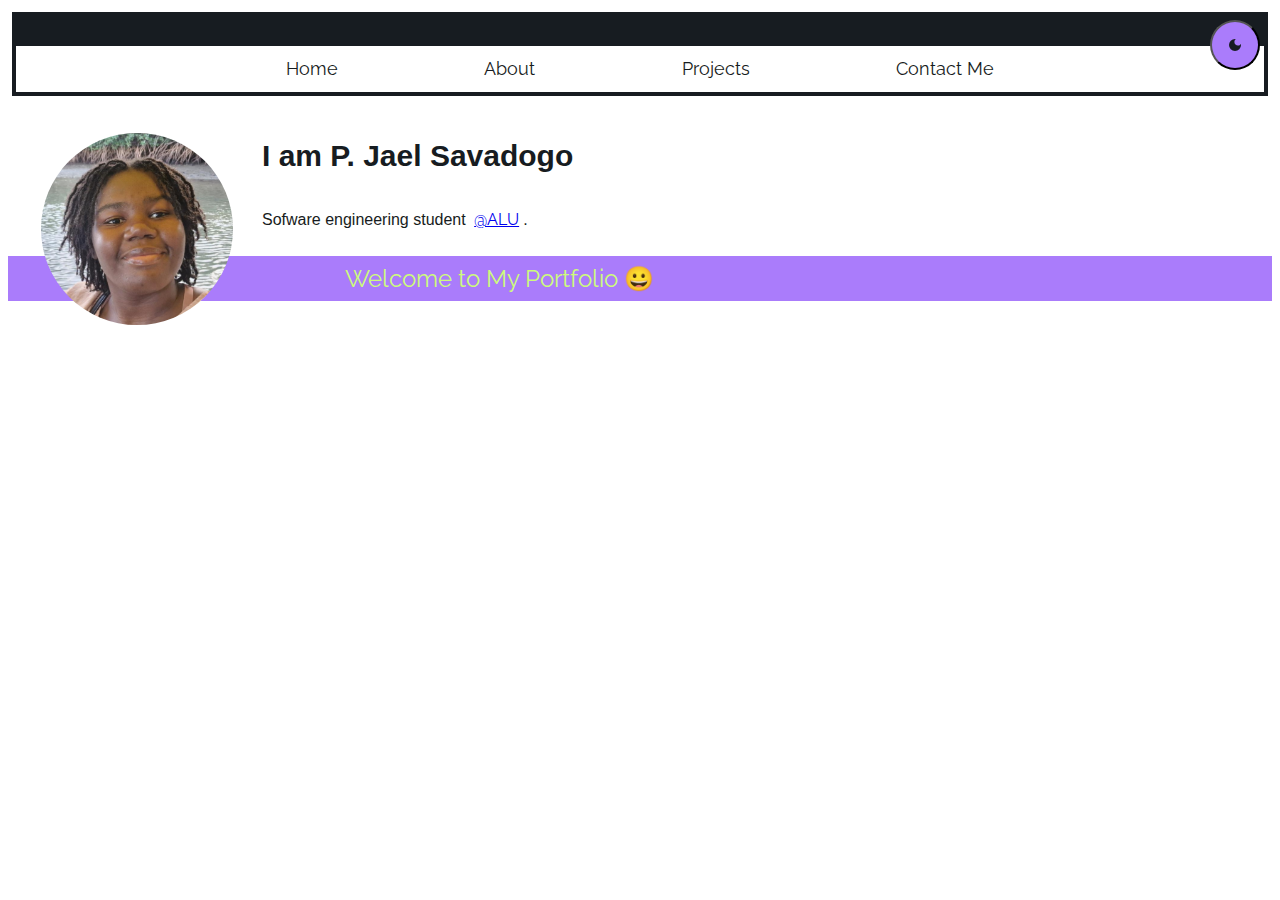
<file: Portfolio/index.html>
<!DOCTYPE html>
<html>
    <head>
        <title> Jael's Portfolio</title>
        <meta charset="UTF-8">
        <meta name="viewport" content="width=device-width, initial-scale=1.0">
        <meta name="description" content="My protfolio website version 1.0">
        <link rel="stylesheet" href="styles.css">
        <script type="text/javascript" src="main.js" defer></script>
    </head>

    <body class="normal-mode"><!--was supposed to have a light mode dark mode button but does't work and i don't know why-->
        <header class="main-header"> <!--header contains links to navigate the different pages + light and dark mode button-->
            <button id="theme-switch">
                <svg xmlns="http://www.w3.org/2000/svg" height="24px" viewBox="0 -960 960 960" width="24px"><path d="M480-120q-150 0-255-105T120-480q0-150 105-255t255-105q14 0 27.5 1t26.5 3q-41 29-65.5 75.5T444-660q0 90 63 153t153 63q55 0 101-24.5t75-65.5q2 13 3 26.5t1 27.5q0 150-105 255T480-120Z"></path></svg>
                <svg xmlns="http://www.w3.org/2000/svg" height="24px" viewBox="0 -960 960 960" width="24px"><path d="M480-280q-83 0-141.5-58.5T280-480q0-83 58.5-141.5T480-680q83 0 141.5 58.5T680-480q0 83-58.5 141.5T480-280ZM200-440H40v-80h160v80Zm720 0H760v-80h160v80ZM440-760v-160h80v160h-80Zm0 720v-160h80v160h-80ZM256-650l-101-97 57-59 96 100-52 56Zm492 496-97-101 53-55 101 97-57 59Zm-98-550 97-101 59 57-100 96-56-52ZM154-212l101-97 55 53-97 101-59-57Z"></path></svg>
            </button>
            <nav class="nav main-nav">
                <p><a class="main-nav-text-left"></a></p> <!-- for style purposes adds black band at the top-->
                <ul>
                    <li><a class="main-nav-text-left" href="index.html">Home</a></li>
                    <li><a class="main-nav-text-right" href="about.html">About</a></li>
                    <li><a class="main-nav-text-right" href="projects.html">Projects</a></li>
                    <li><a class="main-nav-text-right" href="contacts.html">Contact Me</a></li>
                </ul>
            </nav>
        </header>
        <div>
            <img class="img-profile" src="images/profile2-img.jpg" alt="Jael's profile picture">
            <h1 class="img-info">I am P. Jael Savadogo</h1>
            <p class="img-p">Sofware engineering student <a href="https://www.alueducation.com/" target="_blank">@ALU</a>.</p>
        </div>
    </body>
    <footer class="footer">
        <div class="container main-footer-container">
            <h3 class="footer-contact">Welcome to My Portfolio &#128512;</h3>
            <!--<ul class="nav footer-nav">
                <li>
                    <a href="www.linkedin.com/in/pegdwende-jaël-savadogo-999a7a2b3"></a> 
                    <img src="images/linkedin-logo.png" with="50px" height="50p">
                </li>
            </ul>-->
        </div>
    </footer>
</html>
</file>
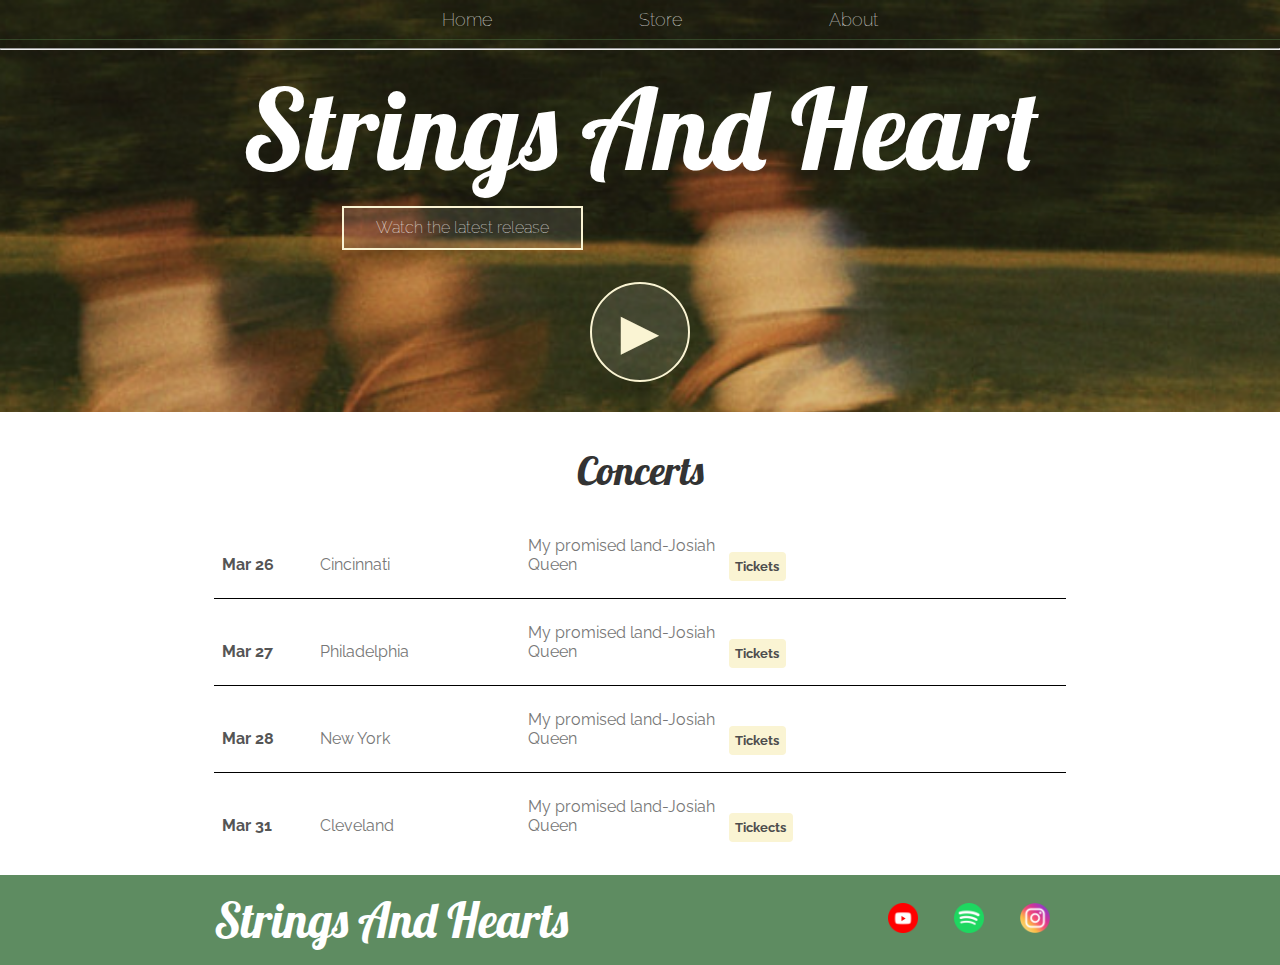
<file: Front_end/Band-website/index.html>
<!DOCTYPE html>
<html>
    <head> 
        <title>StringsAndHeart_notOfficial</title>
        <meta name="description" contents="Recreating strings and hearts artist website">
        <link rel="stylesheet" href="styles.css" />
    </head>
    <body>
        <header class="main-header">
            <nav class="nav main-nav">
                <ul>
                    <li><a href="index.html">Home</a></li>
                    <li><a href="store.html">Store</a></li>
                    <li><a href="about.html">About</a></li>
                </ul>
            </nav>
            <hr>
            <h1 class="band-name band-name-large">Strings And Heart</h1>
            <div class="container">
                <button class="btn btn-header" type="button">Watch the latest release</button>
            </div>
            <button class="btn btn-header btn-play" type="button">&#9658;</button> <!--the &#9658; = entity displaying play button symbol-->
        </header>
        <section class="content-section container">
            <h2 class="section-header">Concerts</h2>
            <div>
                <div class="tour-row">
                    <span class="tour-item tour-date">Mar 26</span> 
                    <span class="tour-item tour-city">Cincinnati</span>
                    <span class="tour-item tour-name">My promised land-Josiah Queen</span>
                    <button  class= "btn tour-item tour-btn btn-primary" type="button">Tickets</button>
                </div>
                <div class="tour-row">
                    <span class="tour-item tour-date">Mar 27</span> 
                    <span class="tour-item tour-city">Philadelphia</span>
                    <span class="tour-item tour-name">My promised land-Josiah Queen</span>
                    <button class= "btn tour-item tour-btn btn-primary" type="button">Tickets</button>
                </div>
                <div class="tour-row">
                    <span class="tour-item tour-date">Mar 28</span> 
                    <span class="tour-item tour-city">New York</span>
                    <span class="tour-item tour-name">My promised land-Josiah Queen</span>
                    <button class= "btn tour-item tour-btn btn-primary" type="button">Tickets</button>
                </div>
                <div class="tour-row">
                    <span class="tour-item tour-date">Mar 31</span> 
                    <span class="tour-item tour-city">Cleveland</span>
                    <span class="tour-item tour-name">My promised land-Josiah Queen</span>
                    <button class= "btn tour-item tour-btn btn-primary" type="button">Tickects</button>
                </div>
            </div>
        </section>
        <footer class="main-footer">
            <div class="container main-footer-container">
                <h3 class="band-name">Strings And Hearts</h3>
                <ul class="nav footer-nav">
                    <li>
                        <a href="https://www.youtube.com/@stringsandheart" target="_blank">
                            <img src="images/youtube-logo.png">
                        </a>
                    </li>
                    <li>
                        <a href="https://www.spotify.com" target="_blank">
                            <img src="images/spotify-logo.png">
                        </a>
                    </li>
                    <li>
                        <a href="https://www.instagram.com/stringsandheart" target="_blank">
                            <img src="images/instagram-logo.png">
                        </a>
                    </li>
                </ul>
            </div>
        </footer>
    </body>
</html>
</file>
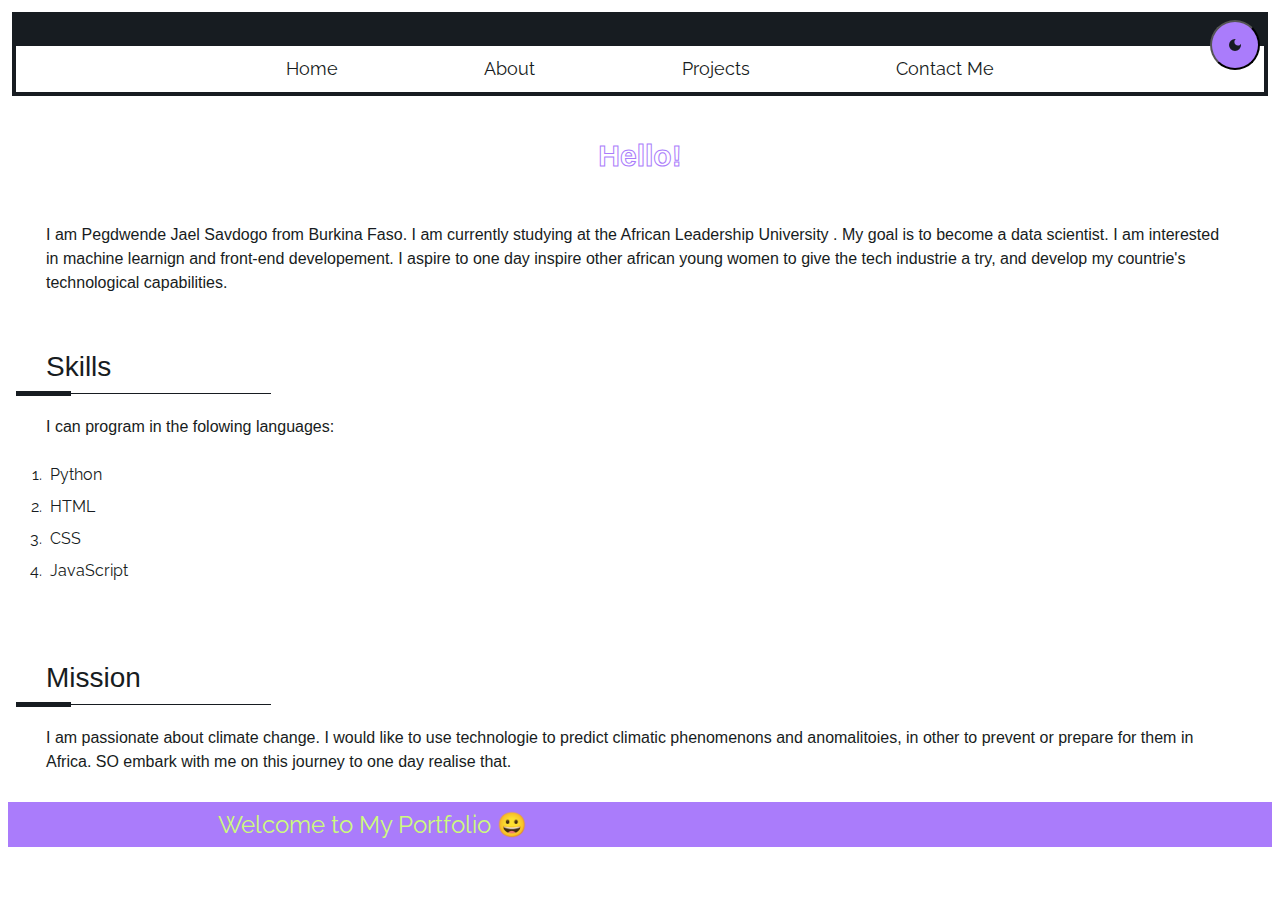
<file: Portfolio/about.html>
<!DOCTYPE html>
<html>
    <head>
        <title> Jael's Portfolio</title>
        <meta charset="UTF-8">
        <meta name="viewport" content="width=device-width, initial-scale=1.0">
        <meta name="description" content="My protfolio website version 1.0">
        <link rel="stylesheet" href="styles.css">
        <script type="text/javascript" src="main.js" defer></script>
    </head>

    <body class="normal-mode"> <!--was supposed to have a light mode dark mode button but does't work and i don't know why-->
        <header class="main-header"> <!--header contains links to navigate the different pages-->
            <button id="theme-switch">
                <svg xmlns="http://www.w3.org/2000/svg" height="24px" viewBox="0 -960 960 960" width="24px"><path d="M480-120q-150 0-255-105T120-480q0-150 105-255t255-105q14 0 27.5 1t26.5 3q-41 29-65.5 75.5T444-660q0 90 63 153t153 63q55 0 101-24.5t75-65.5q2 13 3 26.5t1 27.5q0 150-105 255T480-120Z"></path></svg>
                <svg xmlns="http://www.w3.org/2000/svg" height="24px" viewBox="0 -960 960 960" width="24px"><path d="M480-280q-83 0-141.5-58.5T280-480q0-83 58.5-141.5T480-680q83 0 141.5 58.5T680-480q0 83-58.5 141.5T480-280ZM200-440H40v-80h160v80Zm720 0H760v-80h160v80ZM440-760v-160h80v160h-80Zm0 720v-160h80v160h-80ZM256-650l-101-97 57-59 96 100-52 56Zm492 496-97-101 53-55 101 97-57 59Zm-98-550 97-101 59 57-100 96-56-52ZM154-212l101-97 55 53-97 101-59-57Z"></path></svg>
            </button>
            <nav class="nav main-nav">
                <p><a class="main-nav-text-left"></a></p> <!-- for style purposes adds black band at the top-->
                <ul>
                    <li><a class="main-nav-text-left" href="index.html">Home</a></li>
                    <li><a class="main-nav-text-right" href="about.html">About</a></li>
                    <li><a class="main-nav-text-right" href="projects.html">Projects</a></li>
                    <li><a class="main-nav-text-right" href="contacts.html">Contact Me</a></li>
                </ul>
            </nav>
        </header>
        <section>
            <div>
                <h1 data-text="Hello" class="greetings img-info">Hello!</h1>
                &nbsp;
                <p class="img-p">I am Pegdwende Jael Savdogo from Burkina Faso. I am currently studying at the African Leadership University
                    . My goal is to become a data scientist. I am interested in machine learnign and front-end developement.
                    I aspire to one day inspire other african young women to give the tech industrie a try, and develop my countrie's 
                    technological capabilities.
                </p>
            </div>
            <div>
                <h2 class="titles img-info">Skills</h2>
                &nbsp;
                <p class="img-p">I can program in the folowing languages:</p>
                <ol class="img-p" type="1">
                    <li>Python</li>
                    <li>HTML</li>
                    <li>CSS</li>
                    <li>JavaScript</li>
                </ol>
                &nbsp;
                <!--<hr> <!--temp line break
                <p> I can speak:</p>
                <ul>
                    <li>French</li>
                    <li>English</li>
                </ul>-->
            </div>
            <div>
                <h2 class="titles img-info">Mission</h2>
                &nbsp;
                <p class="img-p">I am passionate about climate change. I would like to use technologie to predict climatic phenomenons and anomalitoies, in other to prevent or prepare for them in Africa. SO embark with me on this journey to one day realise that. </p>
            </div>
        </section>
    </body>
    <footer class="footer">
        <div class="container main-footer-container">
            <h3 class="footer-contact">Welcome to My Portfolio &#128512;</h3>
            <!--<ul class="nav footer-nav">
                <!--<li>
                    <a href="www.linkedin.com/in/pegdwende-jaël-savadogo-999a7a2b3"></a> 
                    <img src="images/linkedin-logo.png" with="50px" height="50p">
                </li>
            </ul>-->
        </div>
    </footer>

</html>
</file>
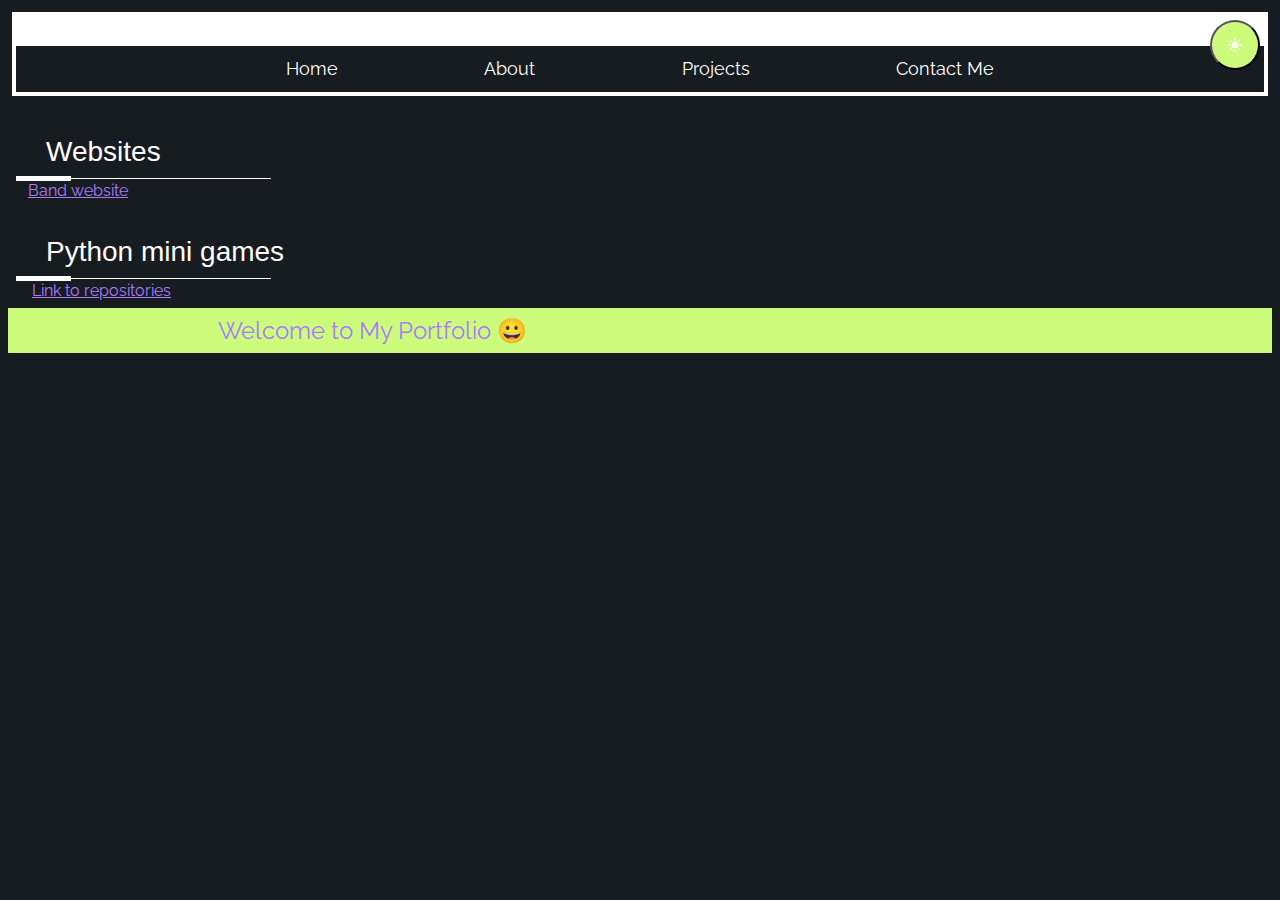
<file: Portfolio/projects.html>
<!DOCTYPE html>
<html>
    <head>
        <title> Jael's Portfolio</title>
        <meta charset="UTF-8">
        <meta name="viewport" content="width=device-width, initial-scale=1.0">
        <meta name="description" content="My protfolio website version 1.0">
        <link rel="stylesheet" href="styles.css">
        <script type="text/javascript" src="main.js" defer></script>
    </head>

    <body class="normal-mode darkmode">
        <header class="main-header"> <!--header contains links to navigate the different pages-->
            <button id="theme-switch">
                <svg xmlns="http://www.w3.org/2000/svg" height="24px" viewBox="0 -960 960 960" width="24px"><path d="M480-120q-150 0-255-105T120-480q0-150 105-255t255-105q14 0 27.5 1t26.5 3q-41 29-65.5 75.5T444-660q0 90 63 153t153 63q55 0 101-24.5t75-65.5q2 13 3 26.5t1 27.5q0 150-105 255T480-120Z"></path></svg>
                <svg xmlns="http://www.w3.org/2000/svg" height="24px" viewBox="0 -960 960 960" width="24px"><path d="M480-280q-83 0-141.5-58.5T280-480q0-83 58.5-141.5T480-680q83 0 141.5 58.5T680-480q0 83-58.5 141.5T480-280ZM200-440H40v-80h160v80Zm720 0H760v-80h160v80ZM440-760v-160h80v160h-80Zm0 720v-160h80v160h-80ZM256-650l-101-97 57-59 96 100-52 56Zm492 496-97-101 53-55 101 97-57 59Zm-98-550 97-101 59 57-100 96-56-52ZM154-212l101-97 55 53-97 101-59-57Z"></path></svg>
            </button>
            <nav class="nav main-nav">
                <p><a class="main-nav-text-left"></a></p> <!-- for style purposes adds black band at the top-->
                <ul>
                    <li><a class="main-nav-text-left" href="index.html">Home</a></li>
                    <li><a class="main-nav-text-right" href="about.html">About</a></li>
                    <li><a class="main-nav-text-right" href="projects.html">Projects</a></li>
                    <li><a class="main-nav-text-right" href="contacts.html">Contact Me</a></li>
                </ul>
            </nav>
        </header>
        <section>
            <div>
                <h2 class="titles img-info">Websites</h2>
                &nbsp;
                <a id="link-darkmode" href="https://github.com/Pjael/personal_projects/tree/598f47a7fb9220c646384fa3b08fe4911da49882/Front_end/Band-website" target="_blank">Band website</a> <!--link strings and heart website-->
            </div>
            <div>
                <h2 class="titles img-info">Python mini games</h2>
                &nbsp;&nbsp;
                <a id="link-darkmode" href="https://github.com/Pjael/python-projects.git" target="_blank">Link to repositories</a> <!--link python-projects repo on github and add instructions in a README-->
            </div> 
        </section>
    </body>
    <footer class="footer">
        <div class="container main-footer-container">
            <h3 class="footer-contact">Welcome to My Portfolio &#128512;</h3>
            <ul class="nav footer-nav">
                <!--<li>
                    <a href="www.linkedin.com/in/pegdwende-jaël-savadogo-999a7a2b3"></a> 
                    <img src="images/linkedin-logo.png" with="50px" height="50p">
                </li>-->
            </ul>
        </div>
    </footer>
</html>
</file>
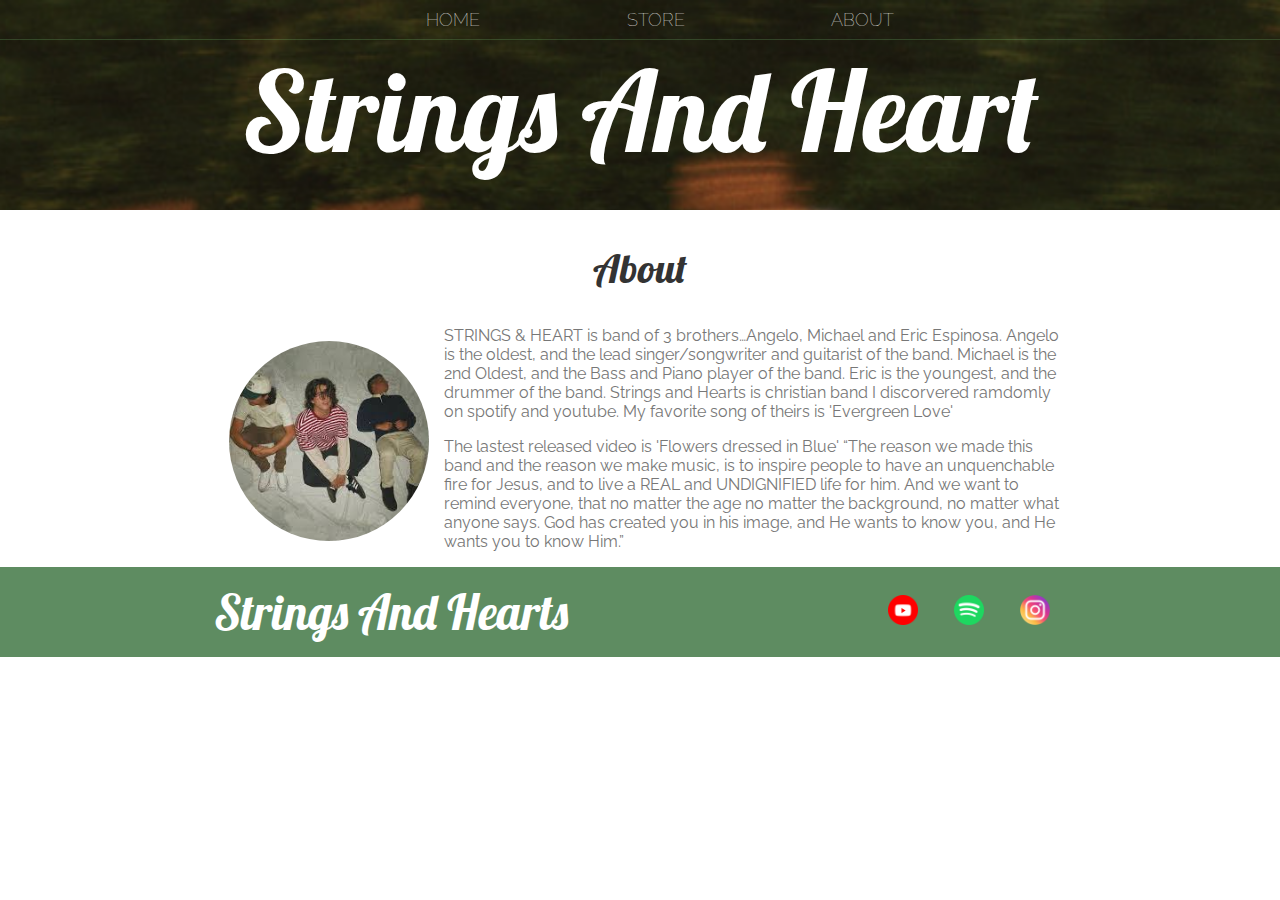
<file: Front_end/Band-website/about.html>
<!DOCTYPE html>
<html>
    <head> 
        <title>StringsAndHeart | About</title>
        <meta name="description" contents="Recreating strings and hearts artist website">
        <link rel="stylesheet" href="styles.css" />
    </head>
    <body>
        <header class="main-header">
            <nav class="nav main-nav">
                <ul>
                    <li><a href="index.html">HOME</a></li>
                    <li><a href="store.html">STORE</a></li>
                    <li><a href="about.html">ABOUT</a></li>
                </ul>
            </nav>
            <h1 class="band-name band-name-large">Strings And Heart</h1>
        </header>
        <section class="content-section container">
            <h2 class="section-header">About</h2>
            <img  class="about-band-image"src="images/Strings_and_heart-band.jpg">
            <p>STRINGS & HEART is band of 3 brothers…Angelo, Michael and Eric Espinosa.
            Angelo is the oldest, and the lead singer/songwriter and guitarist of the band. 
            Michael is the 2nd Oldest, and the Bass and Piano player of the band. 
            Eric is the youngest, and the drummer of the band.
            Strings and Hearts is christian band I discorvered ramdomly on spotify and youtube.
            My favorite song of theirs is 'Evergreen Love'</p>

            <p>The lastest released video is 'Flowers dressed in Blue'
            “The reason we made this band and the reason we make music, is to inspire people 
            to have an unquenchable fire for Jesus, and to live a REAL and UNDIGNIFIED life for him.
            And we want to remind everyone, that no matter the age no matter the background, 
            no matter what anyone says. God has created you in his image, and He wants to know you, 
            and He wants you to know Him.”
            </p>
        </section>
        <footer class="main-footer">
            <div class="container main-footer-container">
                <h3 class="band-name">Strings And Hearts</h3>
                <ul class="nav footer-nav">
                    <li>
                        <a href="https://www.youtube.com/@stringsandheart" target="_blank">
                            <img src="images/youtube-logo.png">
                        </a>
                    </li>
                    <li>
                        <a href="https://www.spotify.com" target="_blank">
                            <img src="images/spotify-logo.png">
                        </a>
                    </li>
                    <li>
                        <a href="https://www.instagram.com/stringsandheart" target="_blank">
                            <img src="images/instagram-logo.png">
                        </a>
                    </li>
                </ul>
            </div>
        </footer>
    </body>
</html>
</file>
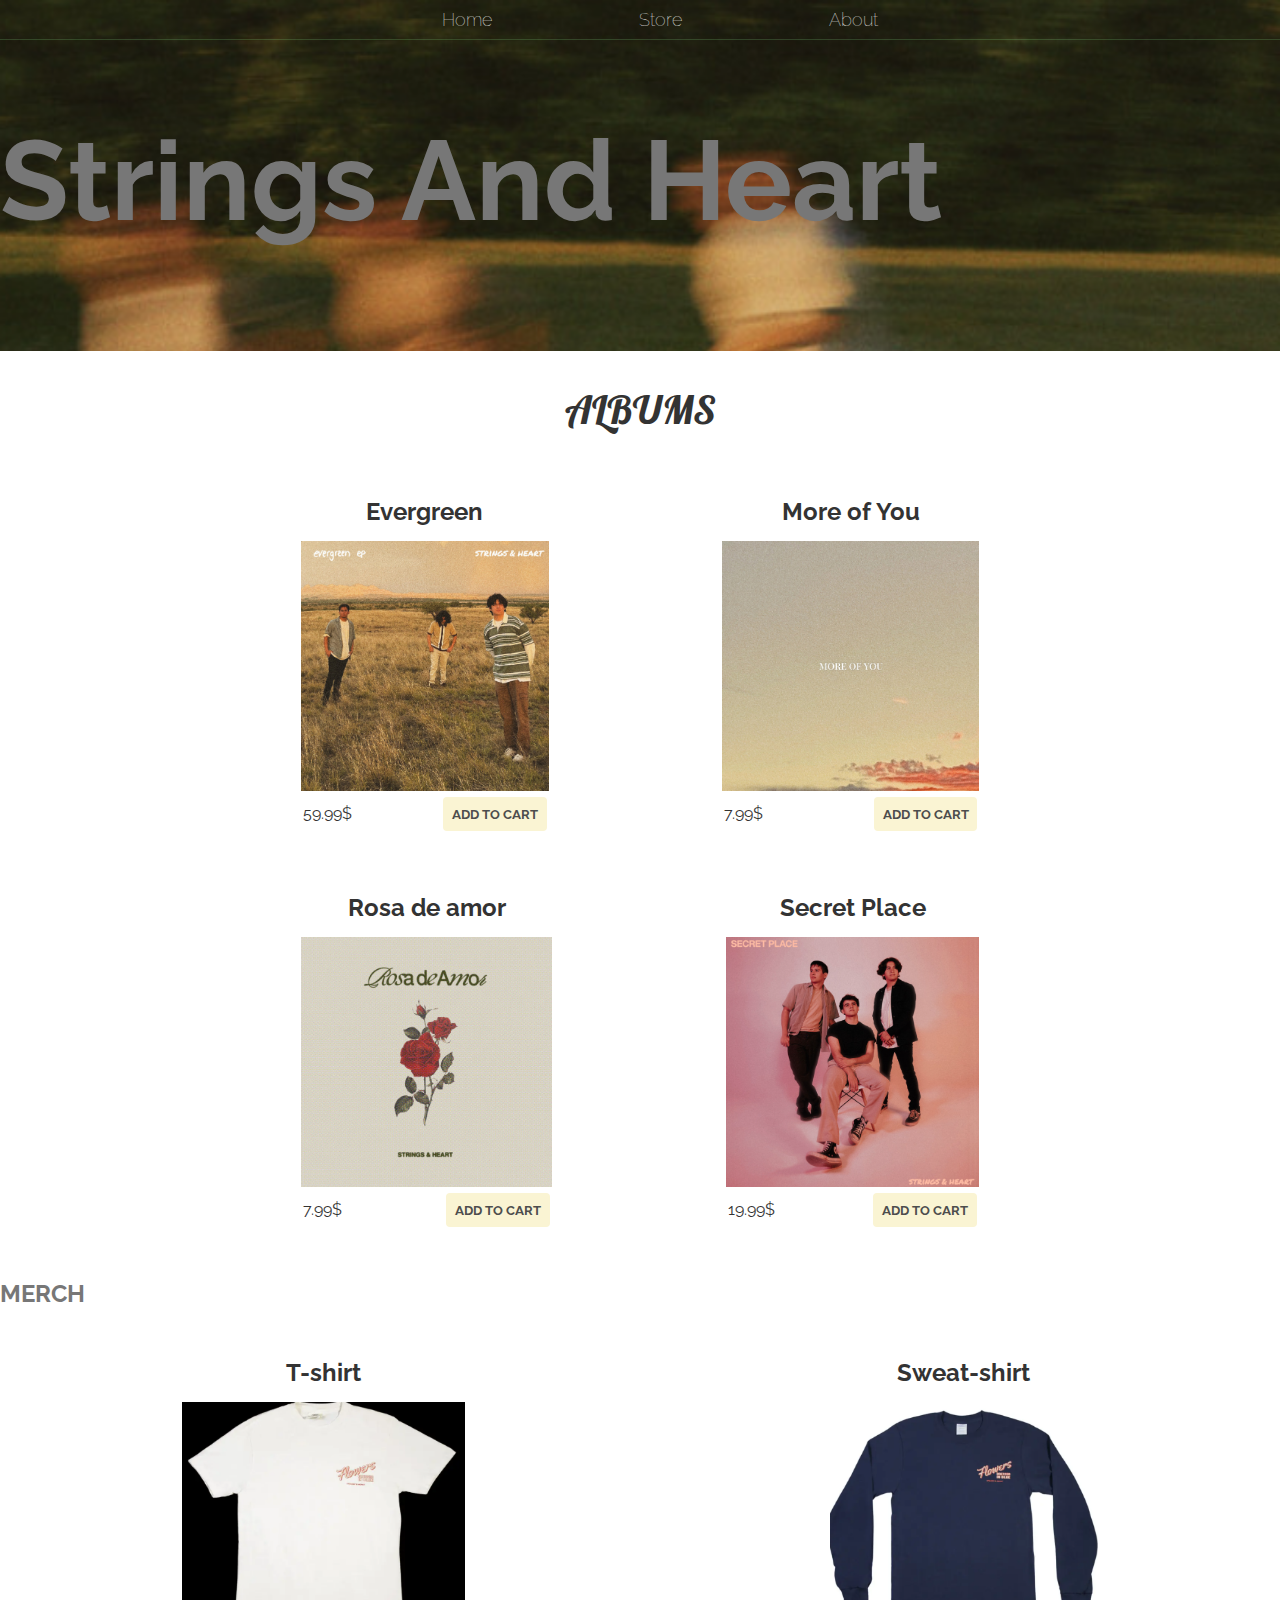
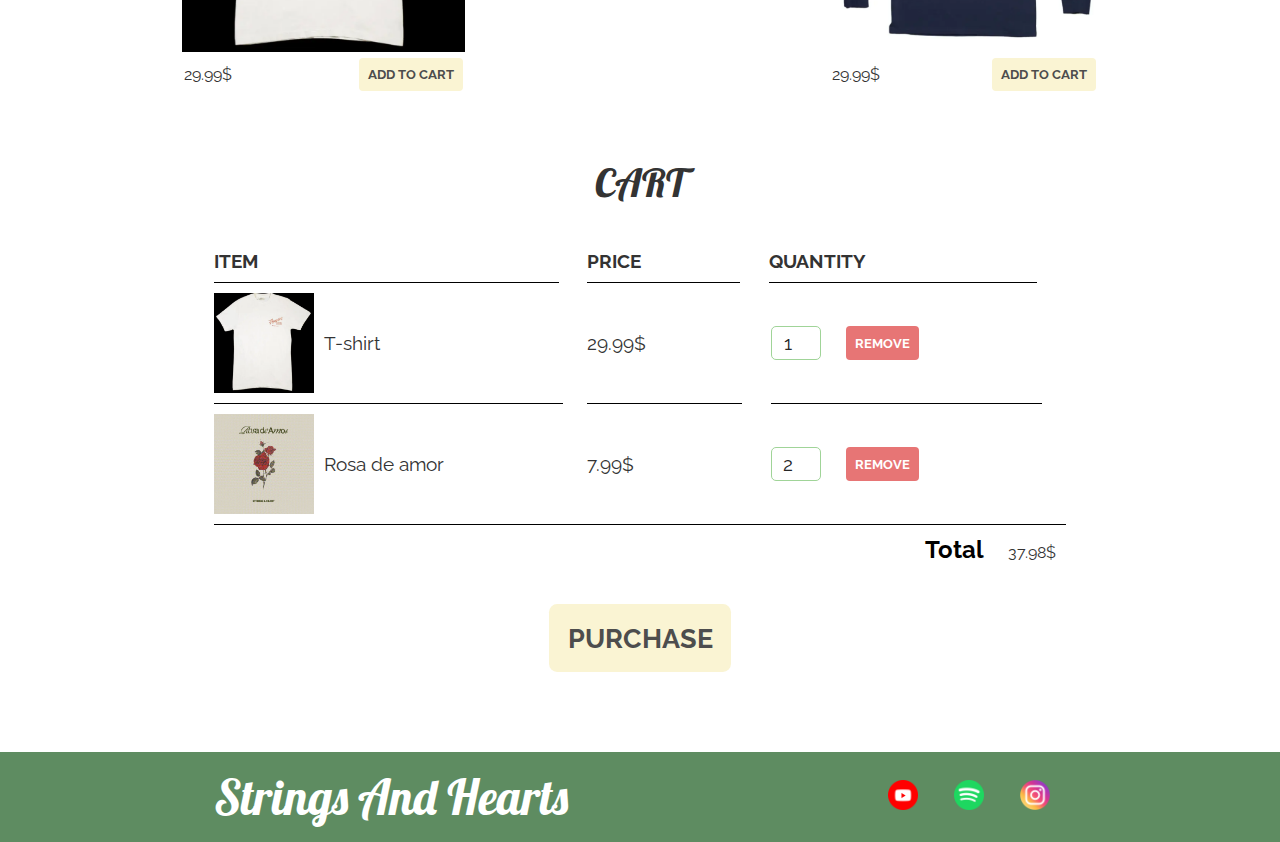
<file: Front_end/Band-website/store.html>
<!DOCTYPE html>
<html>
    <head> 
        <title>StringsAndHeart | Store</title>
        <meta name="description" contents="Recreating strings and hearts artist website">
        <link rel="stylesheet" href="styles.css" />
    </head>
    <body>
        <header class="main-header">
            <nav class="main-nav nav">
                <ul>
                    <li><a href="index.html">Home</a></li>
                    <li><a href="store.html">Store</a></li>
                    <li><a href="about.html">About</a></li>
                </ul>
            </nav>
            <h1 class="ban d-name band-name-large">Strings And Heart</h1>
        </header>
        <section class="container content-section">
            <h2 class="section-header">ALBUMS</h2>
            <div class="shop-items">
                <div class="shop-item">
                    <span class="shop-item-title">Evergreen</span>
                    <img class="shop-item-img" src="images/Evergreen-album.png">
                    <div class="shop-item-details">
                        <span class="shop-item-price"class="shop-item-price">59.99$</span>
                        <button class="btn btn-primary shop-item-btn" role="button">ADD TO CART</button>
                    </div>
                </div>
                <div class="shop-item">
                    <span class="shop-item-title">More of You</span>
                    <img class="shop-item-img" src="images/More_of_you-album.png">
                    <div class="shop-item-details">
                        <span class="shop-item-price">7.99$</span>
                        <button class="btn btn-primary shop-item-btn" role="button">ADD TO CART</button>
                    </div>
                </div>
                <div class="shop-item">
                    <span class="shop-item-title">Rosa de amor</span>
                    <img class="shop-item-img" src="images/Rosa_de_amor-album.png">
                    <div class="shop-item-details">
                        <span class="shop-item-price">7.99$</span>
                        <button class="btn btn-primary shop-item-btn" role="button">ADD TO CART</button>
                    </div>
                </div>
                <div class="shop-item">
                    <span class="shop-item-title" >Secret Place</span>
                    <img class="shop-item-img" src="images/Secret_Place-album.png">
                    <div class="shop-item-details">
                        <span class="shop-item-price">19.99$</span>
                        <button class="btn btn-primary shop-item-btn" role="button">ADD TO CART</button>
                    </div>
                </div>
            </div>
        </section>

        <section>
            <h2>MERCH</h2>
            <div class="shop-items">
                <div class="shop-item">
                    <span class="shop-item-title">T-shirt</span>
                    <img class="shop-item-img" src="images/T-shirt-merch.png">
                    <div class="shop-item-details">
                        <span class="shop-item-price">29.99$</span>
                        <button class="btn btn-primary shop-item-btn" role="button">ADD TO CART</button>
                    </div>
                </div>
                <div class="shop-item">
                    <span class="shop-item-title">Sweat-shirt</span>
                    <img class="shop-item-img" src="images/Sweat_shirt-merch.png">
                    <div class="shop-item-details">
                        <span class="shop-item-price">29.99$</span>
                        <button class="btn btn-primary shop-item-btn" role="button">ADD TO CART</button>
                    </div>
                </div>
            </div>
        </section>

        <section class="container content-section">
            <h2 class="section-header">CART</h2>
            <div class="cart-row">
                <span class="cart-item cart-header cart-column">ITEM</span>
                <span class="cart-price cart-header cart-column">PRICE</span>
                <span class="cart-quantity cart-header cart-column">QUANTITY</span>
            </div>
            <div class="cart-items">
                <div class="cart-row">
                    <div class="cart-item cart-column"> 
                        <img  class="cart-item-img" src="images/T-shirt-merch.png" width="100" height="100">
                        <span class="cart-item-title">T-shirt</span>
                    </div>
                    <span class="cart-price cart-column">29.99$</span>
                    <div class="cart-quantity cart-column">
                        <input class="cart-quantity-input" type="number" value="1">
                        <button class="btn btn-danger cart-quantity-button" role="button">REMOVE</button>
                    </div>
                </div>
                <div class="cart-row">
                    <div class="cart-item cart-column"> 
                        <img class="cart-item-img" src="images/Rosa_de_amor-album.png" width="100" height="100">
                        <span class="cart-item-title">Rosa de amor</span>
                    </div>
                    <span class="cart-price cart-column">7.99$</span>
                    <div class="cart-quantity cart-column">
                        <input class="cart-quantity-input" type="number" value="2">
                        <button class="btn btn-danger" role="button">REMOVE</button>
                    </div>
                </div>
            </div>
            <div class="cart-total">
                <b class="cart-total-title">Total</b>
                <span class="cart-total-price">37.98$</span>
            </div>
            <button class="btn btn-primary btn-purchase" role="button">PURCHASE</button>
        </section>
        
        <footer class="main-footer">
            <div class="container main-footer-container">
                <h3 class="band-name">Strings And Hearts</h3>
                <ul class="nav footer-nav">
                    <li>
                        <a href="https://www.youtube.com/@stringsandheart" target="_blank">
                            <img src="images/youtube-logo.png">
                        </a>
                    </li>
                    <li>
                        <a href="https://www.spotify.com" target="_blank">
                            <img src="images/spotify-logo.png">
                        </a>
                    </li>
                    <li>
                        <a href="https://www.instagram.com/stringsandheart" target="_blank">
                            <img src="images/instagram-logo.png">
                        </a>
                    </li>
                </ul>
            </div>
        </footer>
    </body>
</html>
</file>
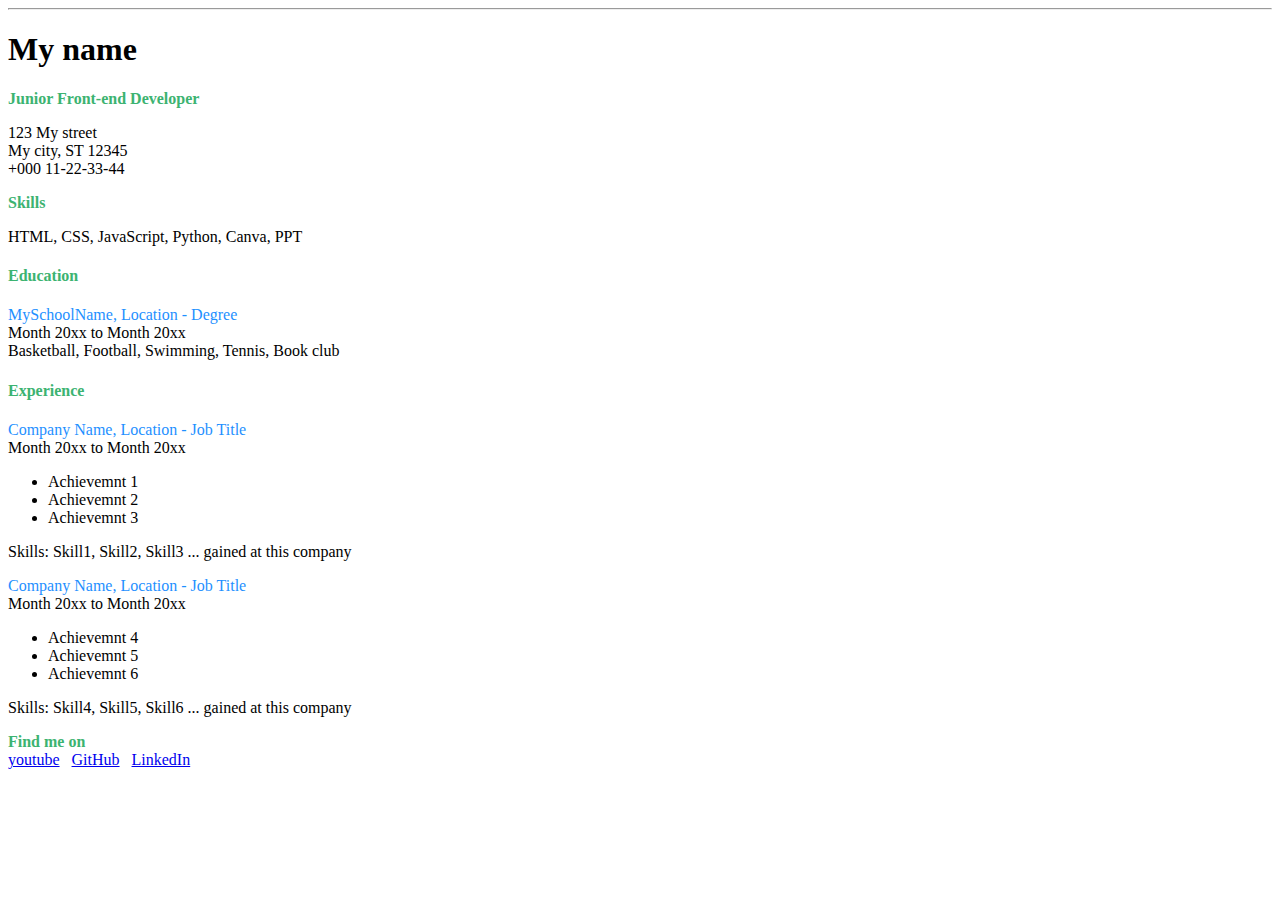
<file: Front_end/CV/single_pageCV.html>
<!DOCTYPE html>
<html>
    <head>
        <title> My Single Page CV</title>
        <meta  charset="UTF-8" name=" single page CV" content="ramdom CV made for HTML practice">
    </head>
    
    <body>
        <header>

        </header>
        <hr>
        <h1> My name </h1>
        <div>
            <b style="color: mediumseagreen;">Junior Front-end Developer</b>
            <br>
            <p>123 My street<br />
                My city, ST 12345<br />
                +000 11-22-33-44</p>
        </div>
        <div>
            <b style="color: mediumseagreen;">Skills</b>
            <p>HTML, CSS, JavaScript, Python, Canva, PPT</p>
        </div>
        
        <div>
            <h4 style="color: mediumseagreen;">Education</h4>    
            <text style="color: dodgerblue;">MySchoolName, Location - Degree</text><br />
            <text>Month 20xx to Month 20xx <br />
                Basketball, Football, Swimming, Tennis, Book club</text>
        </div>
        <div>
            <div>
                <h4 style="color: mediumseagreen;">Experience</h4>
                <text style="color: dodgerblue;">Company Name, Location - Job Title</text><br />
                <text>Month 20xx to Month 20xx</text>
                <ul>
                    <li>Achievemnt 1</li>
                    <li>Achievemnt 2</li>
                    <li>Achievemnt 3</li>
                </ul>
                <p> Skills: Skill1, Skill2, Skill3 ... gained at this company</p>
            </div>
            <div>
                <text style="color: dodgerblue;">Company Name, Location - Job Title</text><br />
                <text>Month 20xx to Month 20xx</text>
                <ul>
                    <li>Achievemnt 4</li>
                    <li>Achievemnt 5</li>
                    <li>Achievemnt 6</li>
                </ul>
                <p> Skills: Skill4, Skill5, Skill6 ... gained at this company</p>
            </div>
        </div>
        
        <footer>
            <b style="color: mediumseagreen;"> Find me on</b><br />
            <a href="https://www.youtube.com/" target="_blank">youtube</a> &nbsp;
            <a href="https://github.com/" target="_blank">GitHub</a> &nbsp;
            <a href="https://Linkedin.com/" target="_blank">LinkedIn</a>
        </footer>
    </body>

</html>
</file>
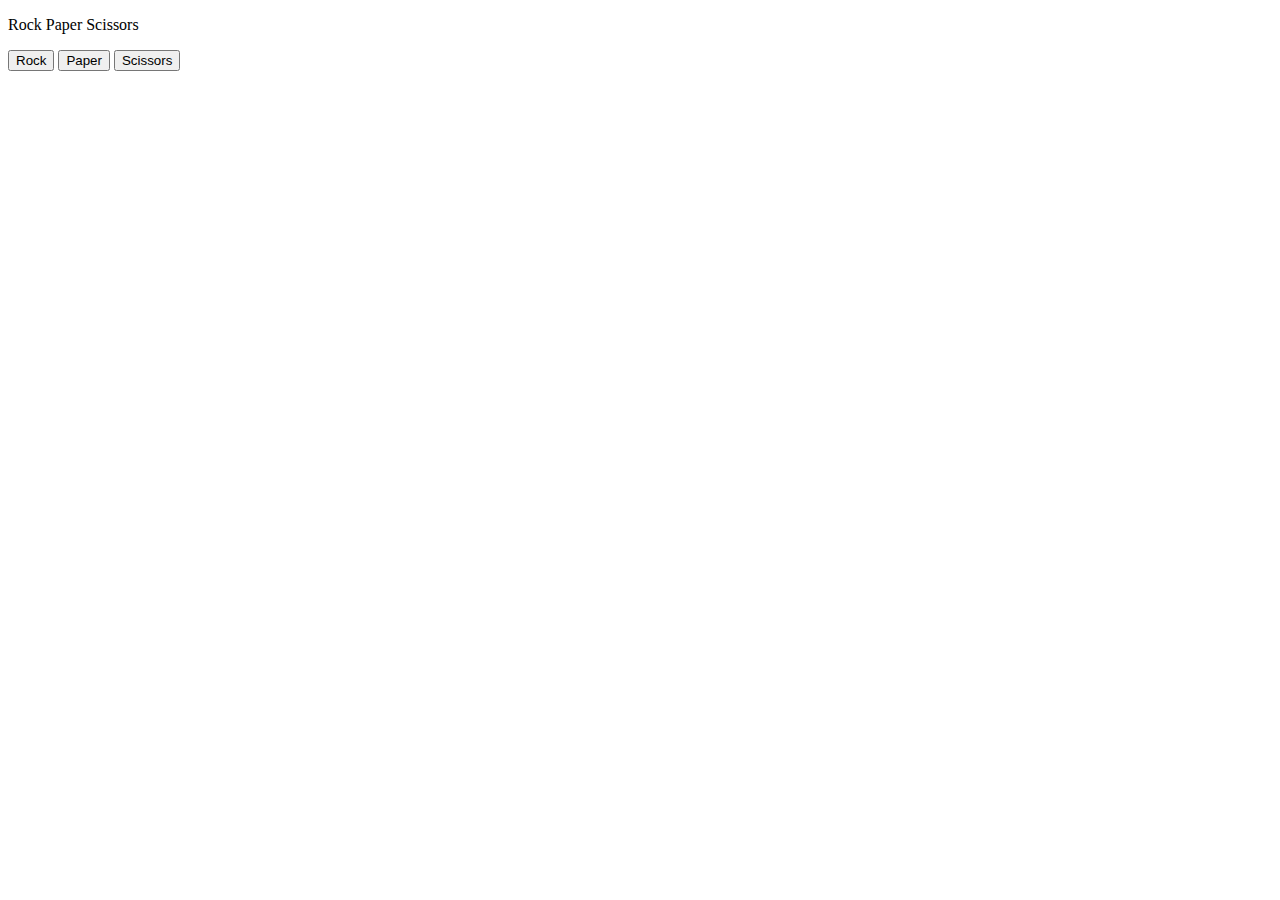
<file: Front_end/Javascript-course/06-rock-paper-scissors.html>
<!DOCTYPE html>
<html>
  <head>
    <title>Rock Paper Scissors</title>
  </head>
  <body>
    <p>Rock Paper Scissors</p>
    <button>Rock</button>
    <button>Paper</button>
    <button>Scissors</button>

    <script>
     
    </script>
  </body>
</html>
</file>
<file: Portfolio/styles.css>
@import url('https://fonts.googleapis.com/css2?family=Doto:wght@100..900&family=Raleway:ital,wght@0,100..900;1,100..900&display=swap');

* {
    box-sizing: border-box;
    margin: 0;
    padding: 4px;
    font-family: Raleway;
}

:root {
    --base-color: white;
    --nav-color: #171c21;
    --hover-color: #cdfb7c;
    --footer-color: #aa7cfb;
}
.darkmode {
    --base-color: #171c21;
    --nav-color: white;
    --hover-color: #aa7cfb;
    --footer-color: #cdfb7c;
}

.normal-mode {
    background-color: var(--base-color);
}

/*.all-text {
    color: var(--base-color);
}*/
#link-darkmode { /*styling links color in darkmode*/
    color: var(--hover-color);
} 

#theme-switch { /*styling lightmode dark mode switch*/
    height: 50px;
    width: 50px;
    padding: 0;
    border-radius: 50%;
    background-color: var(--footer-color);
    display: flex;
    justify-content: center;
    align-items: center;
    position: fixed;
    top: 20px;
    right: 20px;
}
#theme-switch svg {
    fill: var(--nav-color);
}
#theme-switch svg:last-child {
    display: none;
}
.darkmode #theme-switch svg:first-child {
    display: none;
}
.darkmode #theme-switch svg:last-child {
    display: block;
}

.main-header {
    width: 100%;
}

.main-nav {
    background-color: var(--nav-color);
    text-align: center;
    font-size: 1.1em;
    font-weight: lighter;
    unicode-bidi: isolate;
}       
.main-nav ul {
    background: var(--base-color);
    text-decoration: none;
}

.main-nav-text-left {
    color: var(--base-color);
}
.main-nav-text-left:hover {
    background: var(--hover-color);
    text-decoration: none;
}

.main-nav-text-right:hover {
    background: var(--hover-color);
    text-decoration: none;
}
.main-nav li {
    padding: 0 5%;
}
.nav li {
    display: inline;
}
.nav ul {
    margin: 0;
}
.nav a {
    font-weight: normal;
    display: inline-block;
    padding: .5em;
    color: var(--nav-color);
    text-decoration: none;
}

.img-info {
    padding: 30px 30px 30px;
    font-family: arial;
    font-size: 30px;
    color: var(--nav-color);
    line-height: 44px;
}
.img-p {
    padding: 0px 30px 20px;
    font-family: arial;
    font-size: 16px;
    color: var(--nav-color);
    line-height: 24px;
}
.img-profile {
    float: left;
    height: 200px;
    width: 200px;
    margin: 25px;
    border-radius: 50%;
}

.greetings {
    text-align: center;
    display: block;
    color: transparent;
    -webkit-text-stroke: 1px var(--footer-color);
    font-weight: 900;
    text-decoration: none;
    line-height: 1.2em;
}
.greetings:hover {
    background-color: var(--hover-color);

    -webkit-text-stroke: 1px var(--footer-color);
    transition: 0.5s;
}
/*.greetings:before {
    content: attr(data-text);
    position: absolute;
    top: 0;
    left: 0;
    transition: 0.5s;
}*/

.titles { /*styling the secondary titles*/
    font-size: 28px;
    font-weight: 500;
    letter-spacing: 0;
    line-height: 1em;
    padding-bottom: 15px;
    position: relative;
    text-align: left;
}
.titles:before {
    content: "";
    position: absolute;
    left: 0;
    bottom: 0;
    height: 5px;
    width: 55px;
    background-color: var(--nav-color);
}
.titles:after {
    content: "";
    position: absolute;
    left: 0;
    bottom: 2px;
    height: 1px;
    width: 95%;
    max-width: 255px;
    background-color: var(--nav-color);
}


.contact-link { /*styling contact link buttons*/
    display: block;
    border: 1px solid ;
    padding: 10px 0;
    text-align: center;
    font-size: 150%;
    color: var(--nav-color);
    text-transform: uppercase;
    transition: all .25s ease-in-out;
    &:hover {
        color: var(--footer-color);
        background-color: var(--nav-color);
    }
}
.awesome { /*contact button animation*/
    border-color: var(--nav-color);
    color: var(--footer-color);
    background {
        image: linear-gradient(45deg,var(--nav-color) 50%,transparent 50%);
        position: 100%;
        size: 40%;
    }
    transition: background 500ms ease-in-out;
    &:hover {
        background-position: 0;
    }
}

.footer { /*footer color*/
    padding: .25em 0;
    background-color: var(--footer-color);
}

.main-footer-container {
    display: flex;
    align-items: center;
}
.main-footer-container ul {
    flex-grow: 1;
    text-align: end;
}
.container {
    max-width: 900px;
    margin: 0 auto;
    padding: 0 1.5em;
}
.footer-contact {
    text-align: 0;
    margin: 0;
    font-size: 1.5em;
    font-weight: normal;
    color: var(--hover-color);
}
/*.footer-nav {
    flex-grow: 1;
    text-align: end;
}*/

.contacts-footer-container div { /*contact footer star review styling*/
    width: 400px;
    background: var(--nav-color);
    padding: 0.5px 2px;
    border: 1px solid #444;
    border-radius: 50px;
    display: flex;
    align-items: center;
    justify-content: center;
    flex-direction: row-reverse;
}
.contacts-footer-container .star-review input{
    display: none;
}
.star-review label{
    font-size: 30px;
    color: var(--base-color);
    padding: 10px;
    float: right;
    transition: all 0.2s ease;
}
input:not(:checked) ~ label:hover,
input:not(:checked) ~ label:hover ~ label{
    color: var(--hover-color);
}
input:checked ~ label{
    color: var(--hover-color);
}
input#rate-5:checked ~ label{
    color: var(--hover-color);
    text-shadow: 0 0 20px #952;
}


@media only screen and (max-width: 1210px) { /*resizing contact buttons for large screen*/
    .contact-link {
        margin: 10px auto;
    }
};
</file>
<file: Front_end/Band-website/styles.css>
@import url('https://fonts.googleapis.com/css2?family=Lobster&family=Raleway:ital,wght@0,100..900;1,100..900&display=swap');
 /*imports font from the googlefonts 2 fonts at once*/


* { /*will apply to all elements in the html*/
    box-sizing: border-box;
    font-family: Raleway;
    color: #777;
}

html, body { /*removing default margins on the side top and down*/
    margin: 0;
    padding: 0;
}

.nav ul { 
    margin: 0;
}

.nav li { /*aline horizontali home, about and store on the nav bar*/
    display: inline;
}

.nav a { /*style the links in the nav bar*/
    display: inline-block;
    padding: .5em; /*spaces the words*/
    color: white;
    text-decoration: none; /*removes the underline on the words*/
}

.main-nav { /*adds line under the nav bar and aligns it*/
    text-align: center;
    font-size: 1.1em;
    font-weight: lighter;
    border-bottom: 1px solid rgba(138, 231, 138, 0.2);
}

.main-nav li { /*spaces the nav bar elements*/
    padding: 0 5%;
}

.nav a:hover {
    background-color: rgba(138, 231, 138, 0.2);
}

.main-header {
    /*background-color: rgba(0, 0, 0, .6);*/
    background-image: url(images/home_background.png);
    /*background-blend-mode: multiply;  blends back-image and back-color making my image too dark*/
    background-size: cover;
    padding-bottom: 30px;
}

.band-name {
    text-align: center;
    margin: 0;
    font-size: 3em;
    font-family: Lobster;
    font-weight: normal;
    color: white;
}
.band-name-large {
    font-size: 7em;
}


.content-section {
    margin: 1em;
}

.container {
    max-width: 900px;
    margin: 0 auto;
    padding: 0 1.5em;
}

.section-header {
    font-family: Lobster;
    font-weight: normal;
    color: #333;
    text-align: center;
    font-size: 2.5em;
}
.about-band-image {
    float: left;
    height: 200px;
    width: 200px;
    margin: 15px;
    border-radius: 50%;
}

.main-footer {
    background-color: #5e8c61;
    color: white;
    padding: .25em 0;
}
.main-footer-container {
    display: flex; /*to align the elements of the footer horizontaly*/
    align-items: center; 
}
.main-footer-container ul {
    flex-grow: 1;
    text-align: end;
}
.footer-nav li {
    padding: 0 .5em;
}
.footer-nav img{
    width: 30px;
    height: 30px;
}

.btn { /*btn means button*/
    text-align: center;
    vertical-align: middle;
    padding: .67em;
    cursor: pointer;
}
.btn-header {
    margin: .5em 15% 2em 15%;
    color: white;
    border: 2px solid #faf4d3;
    background-color: rgba(255, 255, 255, .1);
    border-radius: 0;
    font-size: 1em;
    font-weight: lighter;
    padding-left: 2em;
    padding-right: 2em;
}
.btn-header:hover {
    background-color: rgba(255, 255, 255, .3);
}
.btn-play {
    display: block;
    margin: 0 auto;
    color: #faf4d3;
    font-size: 4em;
    border-radius: 50%;
    padding: 0;
    width: 100px;
    height: 100px;
}

.tour-row {
    border-bottom: 1px solid black;
    padding-bottom: 1em;
    margin-bottom: 1em;
}
.tour-row:last-child { /*removes the last line of row*/
    border-bottom: none;
}
.tour-item {
    display: inline-block;
    padding: .5em;
}
.tour-date {
    color: #555;
    font-weight: bold;
    width: 11%;
}
.tour-city {
    width: 24%;
}
.tour-name {
    width: 24%;
}
.tour-btn {
    max-width: 19%;
}

.btn-primary {
    color: rgb(77, 77, 77);
    background-color: #faf4d3;
    border: none;
    border-radius: .3em;
    font-weight: bold;
}
.btn-primary:hover {
    background-color: #5e8c61;
}

.shop-item {
    margin: 30px;
}
.shop-item-title {
    display: block;
    width: 100%;
    text-align: center;
    font-weight: bold;
    font-size: 1.5em;
    color: #333;
    margin-bottom: 15px;
}
.shop-item-img {
    height: 250px;
}
.shop-item-details {
    display: flex;
    align-items: center;
    padding: 2px;
}
.shop-item-price {
    flex-grow: 1;
    color: #333;
}
.shop-items {
    display: flex;
    flex-wrap: wrap;
    justify-content: space-around;
}

.cart-header {
    font-weight: bold;
    font-size: 1.2em;
    color: #333;
}
.cart-column {
    display: flex;
    align-items: center;
    border-bottom: 1px solid black;
    margin-right: 1.5em;
    padding-bottom: 10px;
    margin-top: 10px;
}
.cart-row {
    display: flex;
}
.cart-item {
    width: 45%;
}
.cart-price {
    width: 20%;
    font-size: 1.2em;
    color: #333;
}
.cart-quantity {
    width: 35%;
}
.cart-item-title {
    color: #333;
    margin-left: .5em;
    font-size: 1.2em;
}
.cart-item-image {
    width: 75px;
    height: auto;
    border-radius: 10px;
}
.btn-danger {
    color: white;
    background: #e77575;
    border: none;
    border-radius: .3em;
    font-weight: bold;
}
.btn-danger:hover {
    background-color: #ae5555;
}
.cart-quantity-input {
    height: 34px;
    width: 50px;
    border-radius: 5px;
    border: 1px solid #a0d498;
    color: #262626;
    padding: 0;
    text-align: center;
    font-size: 1.2em;
    margin-right: 25px;
}
.cart-row:last-child {
     border-bottom: 1px solid black;
}
.cart-row:last-child .cart-column{
    border: none;
}

.cart-total {
    text-align: end;
    margin-top: 10px;
    margin-right: 10px;
}
.cart-total-title {
    font-weight: bold;
    font-size: 1.5em;
    color: black;
    margin-right: 20px;
}
.cart-total-price {
    color: #333;
}

.btn-purchase {
    display: block;
    margin: 40px auto 80px auto;
    font-size: 1.7em;
}
</file>
